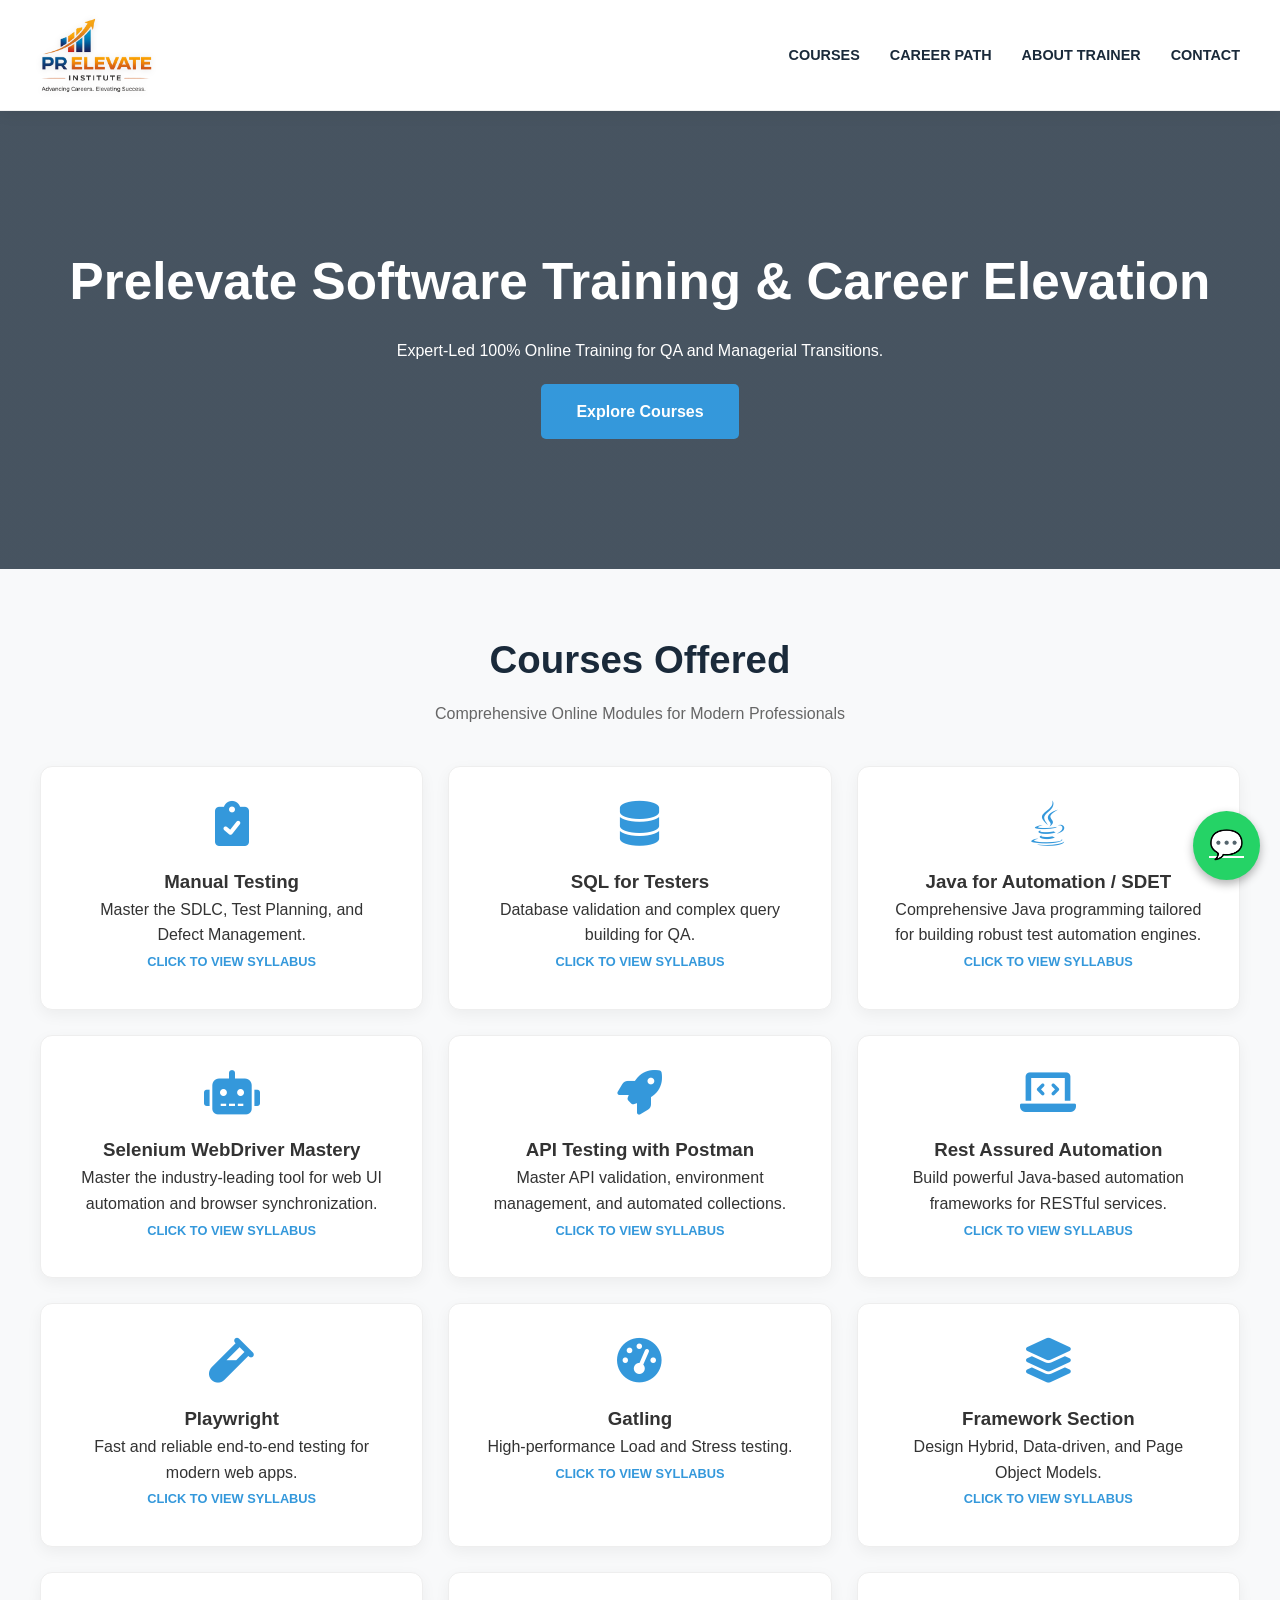
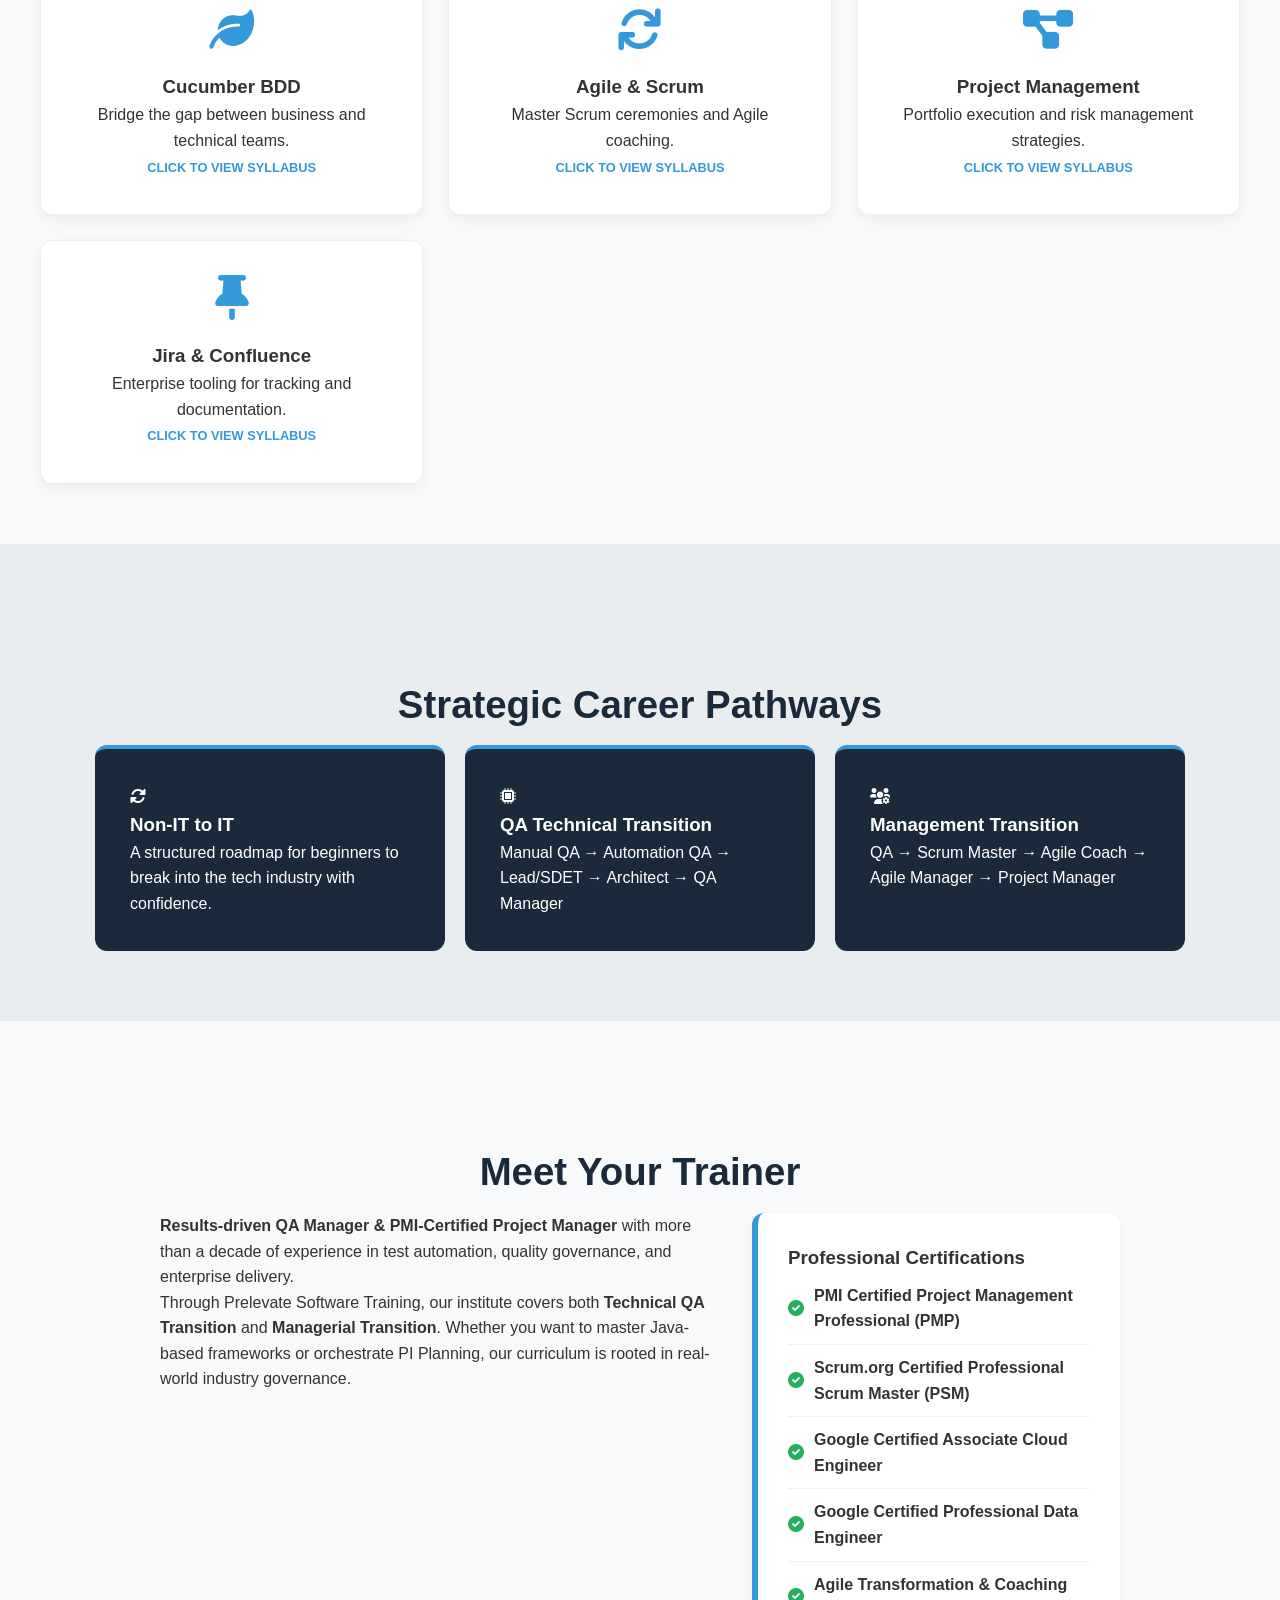
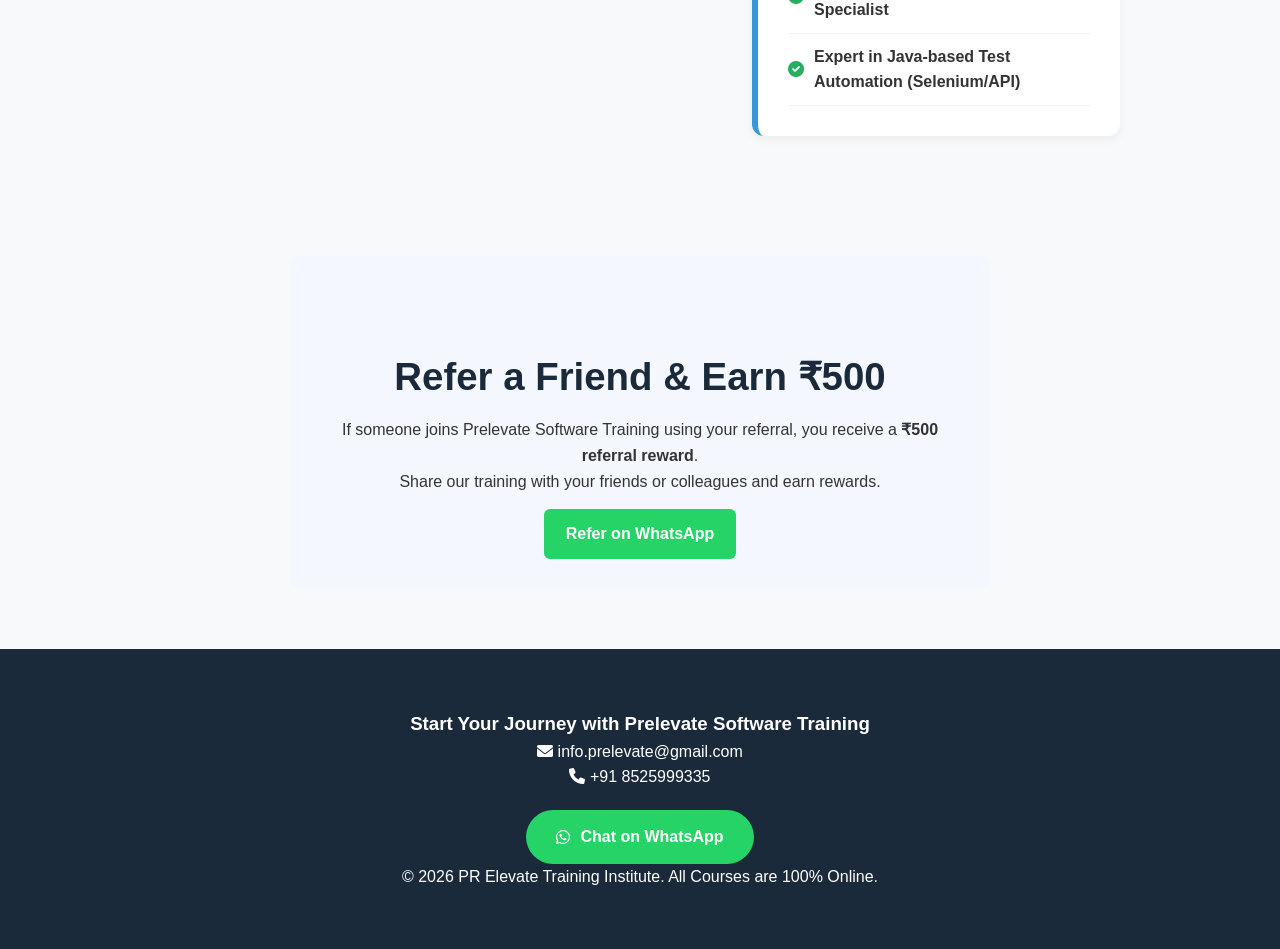
<file: index.html>
<!DOCTYPE html>
<html lang="en">
<head>
    <meta charset="UTF-8">
    <meta name="viewport" content="width=device-width, initial-scale=1.0">

    <!-- Title (Optimized for prelevate software training and core keywords) -->
   <title>PR Elevate Online Courses | Prelevate Software Training</title>

    <!-- SEO Meta -->
    <meta name="description" content="PR Elevate Software Training (Prelevate) provides 100% online training in Software Testing, API, Selenium, Playwright, Agile, Scrum & Project Management.">
    <meta name="geo.region" content="IN-TN" />
    <meta name="geo.placename" content="Madurai, Sivagangai, Chennai, Tamil Nadu, India" />
    <meta name="geo.position" content="9.9252;78.1198" />
    <meta name="ICBM" content="9.9252, 78.1198" />

    <meta name="coverage" content="Worldwide">
    <meta name="distribution" content="Global">
    <meta name="audience" content="all">

    <meta name="robots" content="index, follow">
    <meta name="author" content="PR Elevate">
    <meta name="keywords" content="prelevate software training, SDET, QA, Manual Testing, Manager, Training, Agile, Scrum, Selenium, Playwright, Rest assured, UI, API, Automation, Chennai, Madurai, India, Global, Online IT Courses, Software Testing Course, QA Automation, Selenium Training, Playwright Course, Java for SDET, Scrum Master Training, Agile Coaching, Project Management, QA Career Transition">

    <!-- Open Graph (Social Sharing) -->
    <meta property="og:title" content="Prelevate Software Training | Software Testing Course | Selenium UI & API Automation">
    <meta property="og:description" content="Join Prelevate Software Training for expert-led training in Software Testing, Selenium, Playwright, REST Assured API Automation, Agile Scrum and Project Management. 100% Online.">
    <meta property="og:url" content="https://prelevate.github.io/">
    <meta property="og:type" content="website">
    <meta property="og:image" content="https://prelevate.github.io/images/logo.png">

    <!-- Favicon & Canonical -->
    <link rel="icon" href="logo.png" type="image/png">
    <link rel="icon" type="image/png" href="image/logo.png">
    <link rel="apple-touch-icon" href="image/logo.png">
    <link rel="canonical" href="https://prelevate.github.io/">

    <!-- Styles -->
    <link rel="stylesheet" href="style.css">

    <!-- Icons -->
    <link rel="stylesheet" href="https://cdnjs.cloudflare.com/ajax/libs/font-awesome/6.0.0/css/all.min.css">

    <!-- ✅ Structured Data (SEO Boost) -->
    <script type="application/ld+json">
    {
     "@context": "https://schema.org",
     "@type": "Course",
     "name": "Prelevate Software Testing and Selenium Automation Training",
     "description": "Comprehensive training covering Manual Testing, Selenium Automation, Playwright, API Testing, Agile and Project Management.",
     "provider": {
          "@type": "Organization",
       "name": "PR Elevate - Prelevate Software Training",
       "url": "https://prelevate.github.io/",
          "description": "Online training institute for Software Testing, Agile, Scrum and Project Management.",
          "email": "info.prelevate@gmail.com",
          "telephone": "+918525999335",
       "sameAs": "https://prelevate.github.io/"
     }
    }
    </script>

    <script type="application/ld+json">
    {
    "@context":"https://schema.org",
    "@type":"FAQPage",
    "mainEntity":[
    {"@type":"Question","name":"What courses does Prelevate Software Training offer?","acceptedAnswer":{"@type":"Answer","text":"PR Elevate offers Software Testing, Selenium Automation, Playwright, Agile Scrum and Project Management training."}},
    {"@type":"Question","name":"Is Prelevate Software Training online?","acceptedAnswer":{"@type":"Answer","text":"Yes. All courses are delivered 100 percent online with practical sessions."}},
    {"@type":"Question","name":"Who can join software testing training?","acceptedAnswer":{"@type":"Answer","text":"Beginners, non IT professionals and QA engineers can join the training to transition into testing and automation roles."}}
    ]
    }
    </script>
</head>
<body>

    <header>
        <nav>
            <div class="nav-branding">
                <div class="logo">
                    <img src="images/logo.png" alt="PR Elevate Software Testing and Agile Training Institute Logo">
                </div>
                <span class="site-title">PR Elevate</span>
            </div>
            <ul>
                <li><a href="#courses">Courses</a></li>
                <li><a href="#career-path">Career Path</a></li>
                <li><a href="#about">About Trainer</a></li>
                <li><a href="#contact">Contact</a></li>
            </ul>
        </nav>
    </header>

    <section id="hero">
        <h1>Prelevate Software Training & Career Elevation</h1>
        <p>Expert-Led 100% Online Training for QA and Managerial Transitions.</p>
        <a href="#courses" class="cta-btn">Explore Courses</a>
    </section>

    <section id="courses">
        <h2>Courses Offered</h2>
        <p class="section-subtitle">Comprehensive Online Modules for Modern Professionals</p>
        <div class="course-grid" id="course-container">
        </div>
    </section>

    <div id="course-modal" class="modal">
        <div class="modal-content">
            <span class="close">&times;</span>
            <div id="modal-body"></div>
        </div>
    </div>

    <section id="career-path">
        <h2>Strategic Career Pathways</h2>
        <div class="path-container">
            <div class="path-card">
                <i class="fas fa-sync-alt"></i>
                <h3>Non-IT to IT</h3>
                <p>A structured roadmap for beginners to break into the tech industry with confidence.</p>
            </div>
            <div class="path-card">
                <i class="fas fa-microchip"></i>
                <h3>QA Technical Transition</h3>
                <p>Manual QA → Automation QA → Lead/SDET → Architect → QA Manager</p>
            </div>
            <div class="path-card">
                <i class="fas fa-users-cog"></i>
                <h3>Management Transition</h3>
                <p>QA → Scrum Master → Agile Coach → Agile Manager → Project Manager</p>
            </div>
        </div>
    </section>

    <section id="about">
        <div class="about-wrapper">
            <h2>Meet Your Trainer</h2>
            <div class="trainer-content">
                <div class="trainer-bio">
                    <p><strong>Results-driven QA Manager & PMI-Certified Project Manager</strong> with more than a decade of experience in test automation, quality governance, and enterprise delivery.</p>
                    <p>Through Prelevate Software Training, our institute covers both <strong>Technical QA Transition</strong> and <strong>Managerial Transition</strong>. Whether you want to master Java-based frameworks or orchestrate PI Planning, our curriculum is rooted in real-world industry governance.</p>
                </div>
                
                <div class="certifications-container">
                    <h3>Professional Certifications</h3>
                    <ul id="cert-list">
                    </ul>
                </div>
            </div>
        </div>
    </section>
    
    <section id="referral" class="referral-section">
        <div class="referral-box">
            <h2>Refer a Friend & Earn ₹500</h2>
            <p>If someone joins Prelevate Software Training using your referral, you receive a <strong>₹500 referral reward</strong>.</p>
            <p>Share our training with your friends or colleagues and earn rewards.</p>
            <a class="referral-whatsapp" href="https://wa.me/918525999335?text=Hi%20I%20want%20to%20refer%20a%20friend%20to%20PR%20Elevate">Refer on WhatsApp</a>
        </div>
    </section>

    <section class="seo-keywords" style="display:none;">
        <h2>Prelevate Software Testing and QA Automation Training</h2>
        <p>
        PR Elevate offers professional Prelevate Software Training in Software Testing, Selenium Automation, Playwright UI Testing, REST Assured API Testing, Agile Scrum methodologies and Project Management for IT professionals and beginners.
        </p>
    </section>

    <footer id="contact">
        <div class="footer-content">
            <h3>Start Your Journey with Prelevate Software Training</h3>
            <p><i class="fas fa-envelope"></i> info.prelevate@gmail.com</p>
            <p><i class="fas fa-phone"></i> +91 8525999335</p>
            <div class="social-links">
                <a href="https://wa.me/918525999335" class="whatsapp-btn">
                    <i class="fab fa-whatsapp"></i> Chat on WhatsApp
                </a>
            </div>
        </div>
        <div class="footer-bottom">
            &copy; 2026 PR Elevate Training Institute. All Courses are 100% Online.
        </div>
    </footer>

    <script src="script.js"></script>
    <a class="whatsapp-float" href="https://wa.me/918525999335" target="_blank">💬</a>
</body>
</html>
</file>
<file: style.css>
/* --- Global Variables --- */
:root {
    --primary: #1a2a3a;       /* Professional Deep Blue */
    --accent: #3498db;        /* Action Blue */
    --success: #27ae60;       /* Certification Green */
    --light: #f8f9fa;         /* Page Background */
    --white: #ffffff;
    --text: #333333;
    --transition: all 0.3s ease;
}

* { box-sizing: border-box; margin: 0; padding: 0; }

body { 
    font-family: 'Segoe UI', Tahoma, Geneva, Verdana, sans-serif; 
    line-height: 1.6; 
    background: var(--light); 
    color: var(--text); 
    scroll-behavior: smooth;
}

/* --- Navigation & Header --- */
header { 
    background: var(--white); 
    padding: 5px 0; 
    position: sticky; 
    top: 0; 
    z-index: 1000; 
    box-shadow: 0 2px 15px rgba(0,0,0,0.08);
    border-bottom: 1px solid #f0f0f0;
}

nav { 
    display: flex; 
    justify-content: space-between; 
    align-items: center; 
    max-width: 1400px; 
    margin: auto; 
    padding: 0 40px; 
    height: 100px; 
}

/* Branding Group (Logo + Text) */
.nav-branding {
    display: flex;
    align-items: center;
    gap: 15px;
}

.logo { 
    display: flex; 
    align-items: center; 
    background: transparent; 
    padding: 0; 
}

.logo img { 
    height: 75px; 
    width: auto;
    filter: drop-shadow(0px 1px 3px rgba(0,0,0,0.1));
}

.site-title {
    font-size: 1.8rem; 
    font-weight: 800; 
    letter-spacing: 1.5px;
    color: var(--primary); 
    text-transform: uppercase;
    display: none;
}

nav ul { 
    display: flex; 
    list-style: none; 
    gap: 30px; 
}

nav a { 
    color: var(--primary); 
    text-decoration: none; 
    font-weight: 700; 
    text-transform: uppercase;
    font-size: 0.9rem;
    transition: var(--transition);
    position: relative;
}

nav a:hover { color: var(--accent); }

/* Animated Underline for Nav */
nav a::after {
    content: '';
    position: absolute;
    width: 0;
    height: 2px;
    bottom: -5px;
    left: 0;
    background-color: var(--accent);
    transition: width 0.3s;
}
nav a:hover::after { width: 100%; }

/* --- Hero Section --- */
#hero { 
    text-align: center; 
    padding: 130px 20px; 
    background: linear-gradient(rgba(26, 42, 58, 0.8), rgba(26, 42, 58, 0.8)), 
                url('https://images.unsplash.com/photo-1516321318423-f06f85e504b3') center/cover; 
    color: white; 
}
#hero h1 { font-size: 3.2rem; margin-bottom: 15px; }
.cta-btn { 
    display: inline-block; 
    background: var(--accent); 
    color: white; 
    padding: 15px 35px; 
    text-decoration: none; 
    border-radius: 5px; 
    font-weight: bold; 
    margin-top: 20px;
    transition: var(--transition);
}
.cta-btn:hover { transform: translateY(-3px); background: #2980b9; }

/* --- Course Grid --- */
h2 { text-align: center; margin: 60px 0 10px; font-size: 2.4rem; color: var(--primary); }
.section-subtitle { text-align: center; color: #666; margin-bottom: 40px; }

.course-grid { 
    display: grid; 
    grid-template-columns: repeat(auto-fit, minmax(300px, 1fr)); 
    gap: 25px; 
    padding: 0 40px 60px; 
    max-width: 1300px; 
    margin: auto; 
}

.card { 
    background: var(--white); 
    padding: 35px; 
    border-radius: 12px; 
    box-shadow: 0 5px 15px rgba(0,0,0,0.05); 
    cursor: pointer; 
    transition: var(--transition); 
    text-align: center; 
    border: 1px solid #eee;
}
.card:hover { transform: translateY(-10px); border-color: var(--accent); }
.card i { font-size: 2.8rem; color: var(--accent); margin-bottom: 20px; }

/* --- Career Path --- */
#career-path { background: #eaedf0; padding: 70px 20px; }
.path-container { display: flex; flex-wrap: wrap; gap: 20px; justify-content: center; }
.path-card { 
    background: var(--primary); 
    color: white; 
    padding: 35px; 
    border-radius: 12px; 
    width: 350px; 
    border-top: 4px solid var(--accent);
}

/* --- About & Certs --- */
.about-wrapper { max-width: 1000px; margin: auto; padding: 60px 20px; }
.trainer-content { display: grid; grid-template-columns: 1.2fr 0.8fr; gap: 40px; }
.certifications-container { 
    background: #fff; 
    padding: 30px; 
    border-radius: 12px; 
    border-left: 6px solid var(--accent);
    box-shadow: 0 4px 10px rgba(0,0,0,0.05);
}
#cert-list { list-style: none; }
#cert-list li { padding: 10px 0; border-bottom: 1px solid #f0f0f0; display: flex; align-items: center; font-weight: 600; }
#cert-list li::before { 
    content: "\f058"; 
    font-family: "Font Awesome 6 Free"; 
    font-weight: 900; 
    margin-right: 10px; 
    color: var(--success); 
}

/* --- Modal & Accordion --- */
.modal { display: none; position: fixed; z-index: 2000; left: 0; top: 0; width: 100%; height: 100%; background: rgba(0,0,0,0.8); }
.modal-content { background: white; margin: 5% auto; padding: 40px; width: 90%; max-width: 750px; border-radius: 15px; max-height: 80vh; overflow-y: auto; position: relative; }
.close { position: absolute; right: 20px; top: 15px; font-size: 30px; cursor: pointer; }

.accordion { background: #f1f1f1; padding: 18px; width: 100%; text-align: left; border: none; border-radius: 5px; margin-top: 10px; font-weight: bold; cursor: pointer; }
.panel { padding: 15px 25px; display: none; background: white; border-left: 3px solid var(--accent); }

/* --- Footer --- */
footer { background: var(--primary); color: white; text-align: center; padding: 60px 20px; }
.whatsapp-btn { background: #25d366; color: white; padding: 14px 30px; border-radius: 50px; text-decoration: none; display: inline-flex; align-items: center; gap: 10px; font-weight: bold; margin-top: 20px; }

@media (max-width: 850px) {
    .trainer-content { grid-template-columns: 1fr; }
    .nav-branding { flex-direction: column; gap: 5px; text-align: center; }
    nav { flex-direction: column; height: auto; padding: 20px; }
    nav ul { margin-top: 20px; }
}


/* Referral section - minimal design so it matches site */
.referral-section{
    padding:60px 20px;
    text-align:center;
}
.referral-box{
    max-width:700px;
    margin:auto;
    background:#f5f7ff;
    padding:30px;
    border-radius:10px;
}
.referral-whatsapp{
    display:inline-block;
    margin-top:15px;
    padding:12px 22px;
    background:#25D366;
    color:white;
    text-decoration:none;
    border-radius:6px;
    font-weight:bold;
}

/* Floating WhatsApp */
.whatsapp-float{
position:fixed;
bottom:20px;
right:20px;
background:#25D366;
color:white;
font-size:28px;
padding:12px 16px;
border-radius:50%;
z-index:999;
box-shadow:0 4px 10px rgba(0,0,0,0.3);
}
</file>
